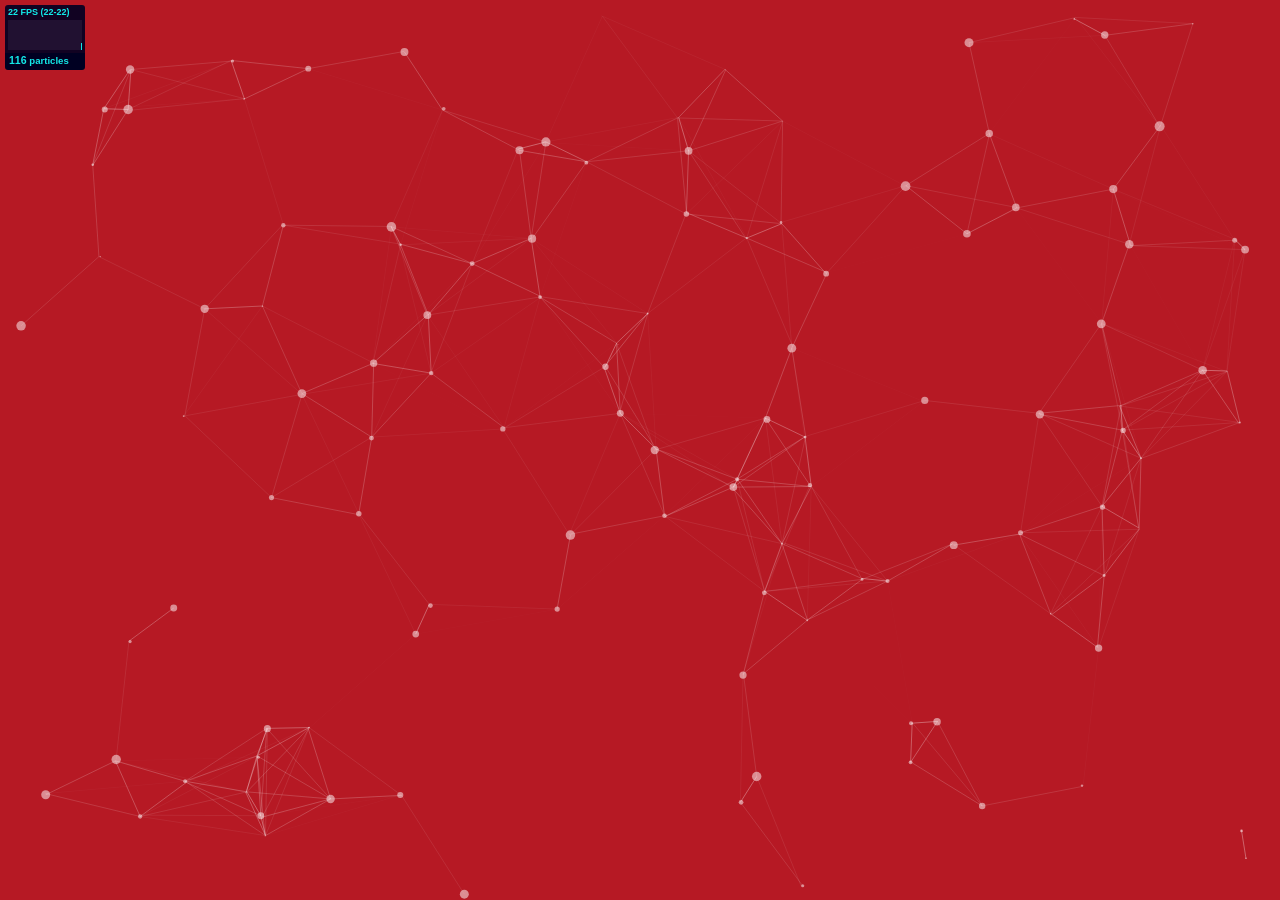
<file: plugin/particles/demo/index.html>
<!DOCTYPE html>
<html lang="en">
<head>
  <meta charset="utf-8">
  <title>particles.js</title>
  <meta name="description" content="particles.js is a lightweight JavaScript library for creating particles.">
  <meta name="author" content="Vincent Garreau" />
  <meta name="viewport" content="width=device-width, initial-scale=1.0, minimum-scale=1.0, maximum-scale=1.0, user-scalable=no">
  <link rel="stylesheet" media="screen" href="css/style.css">
</head>
<body>

<!-- count particles -->
<div class="count-particles">
  <span class="js-count-particles">--</span> particles
</div>

<!-- particles.js container -->
<div id="particles-js"></div>

<!-- scripts -->
<script src="../particles.js"></script>
<script src="js/app.js"></script>

<!-- stats.js -->
<script src="js/lib/stats.js"></script>
<script>
  var count_particles, stats, update;
  stats = new Stats;
  stats.setMode(0);
  stats.domElement.style.position = 'absolute';
  stats.domElement.style.left = '0px';
  stats.domElement.style.top = '0px';
  document.body.appendChild(stats.domElement);
  count_particles = document.querySelector('.js-count-particles');
  update = function() {
    stats.begin();
    stats.end();
    if (window.pJSDom[0].pJS.particles && window.pJSDom[0].pJS.particles.array) {
      count_particles.innerText = window.pJSDom[0].pJS.particles.array.length;
    }
    requestAnimationFrame(update);
  };
  requestAnimationFrame(update);
</script>

</body>
</html>
</file>
<file: plugin/particles/demo/css/style.css>
/* =============================================================================
   HTML5 CSS Reset Minified - Eric Meyer
   ========================================================================== */

html,body,div,span,object,iframe,h1,h2,h3,h4,h5,h6,p,blockquote,pre,abbr,address,cite,code,del,dfn,em,img,ins,kbd,q,samp,small,strong,sub,sup,var,b,i,dl,dt,dd,ol,ul,li,fieldset,form,label,legend,table,caption,tbody,tfoot,thead,tr,th,td,article,aside,canvas,details,figcaption,figure,footer,header,hgroup,menu,nav,section,summary,time,mark,audio,video{margin:0;padding:0;border:0;outline:0;font-size:100%;vertical-align:baseline;background:transparent}
body{line-height:1}
article,aside,details,figcaption,figure,footer,header,hgroup,menu,nav,section{display:block}
nav ul{list-style:none}
blockquote,q{quotes:none}
blockquote:before,blockquote:after,q:before,q:after{content:none}
a{margin:0;padding:0;font-size:100%;vertical-align:baseline;background:transparent;text-decoration:none}
mark{background-color:#ff9;color:#000;font-style:italic;font-weight:bold}
del{text-decoration:line-through}
abbr[title],dfn[title]{border-bottom:1px dotted;cursor:help}
table{border-collapse:collapse;border-spacing:0}
hr{display:block;height:1px;border:0;border-top:1px solid #ccc;margin:1em 0;padding:0}
input,select{vertical-align:middle}
li{list-style:none}


/* =============================================================================
   My CSS
   ========================================================================== */

/* ---- base ---- */

html,body{ 
	width:100%;
	height:100%;
	background:#111;
}

html{
  -webkit-tap-highlight-color: rgba(0, 0, 0, 0);
}

body{
  font:normal 75% Arial, Helvetica, sans-serif;
}

canvas{
  display:block;
  vertical-align:bottom;
}


/* ---- stats.js ---- */

.count-particles{
  background: #000022;
  position: absolute;
  top: 48px;
  left: 0;
  width: 80px;
  color: #13E8E9;
  font-size: .8em;
  text-align: left;
  text-indent: 4px;
  line-height: 14px;
  padding-bottom: 2px;
  font-family: Helvetica, Arial, sans-serif;
  font-weight: bold;
}

.js-count-particles{
  font-size: 1.1em;
}

#stats,
.count-particles{
  -webkit-user-select: none;
  margin-top: 5px;
  margin-left: 5px;
}

#stats{
  border-radius: 3px 3px 0 0;
  overflow: hidden;
}

.count-particles{
  border-radius: 0 0 3px 3px;
}


/* ---- particles.js container ---- */

#particles-js{
  width: 100%;
  height: 100%;
  background-color: #b61924;
  background-image: url('');
  background-size: cover;
  background-position: 50% 50%;
  background-repeat: no-repeat;
}
</file>
